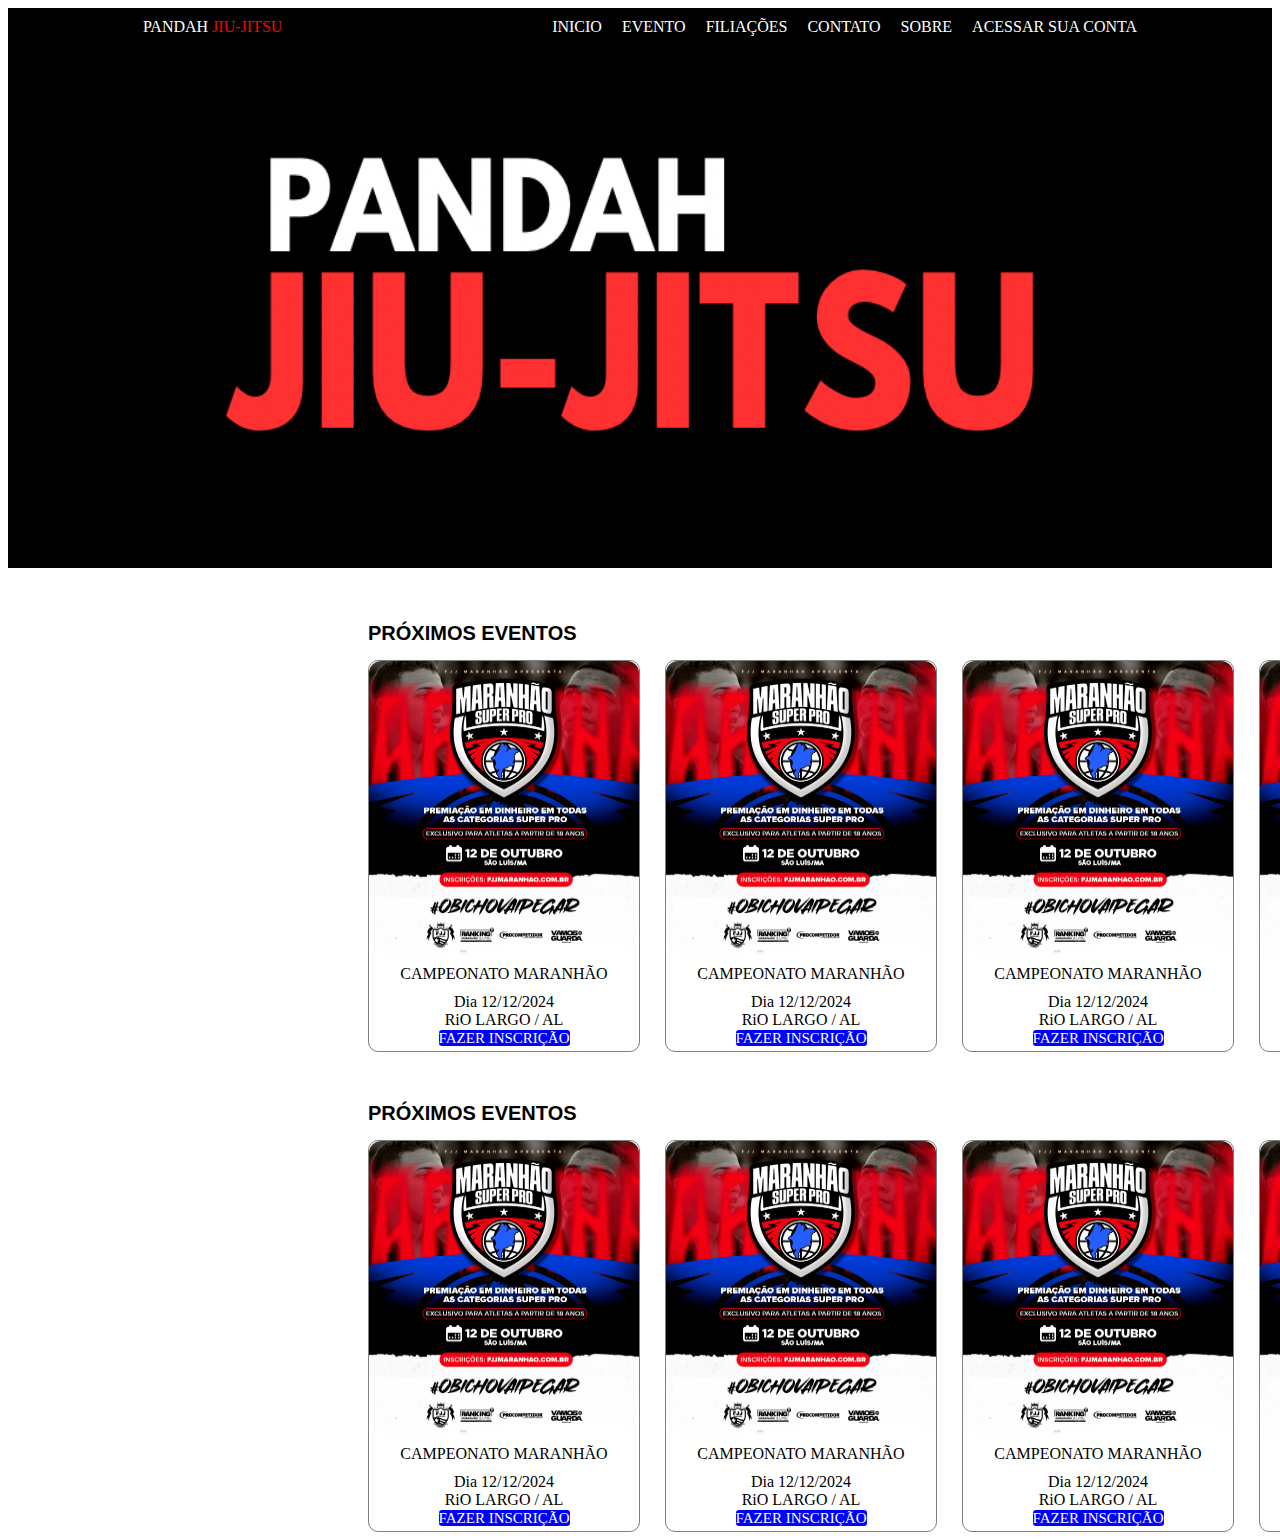
<file: Eduardo pasta/index.html>
<!DOCTYPE html>
<html lang="en">

<head>
    <meta charset="UTF-8">
    <meta http-equiv="X-UA-Compatible" content="IE=edge">
    <meta name="viewport" content="width=device-width, initial-scale=1.0">
    <link rel="stylesheet" href="estilos.css">
    <title>Document</title>
</head>

<body>
    <div class="container1">
        <div class="CONT">
        <span class="NOME10">PANDAH</span>
       <span class="NOME20">JIU-JITSU</span>
    </div>
        <div class="filho">
            <span>INICIO</span>
            <span>EVENTO</span>
            <span>FILIAÇÕES</span>
            <span>CONTATO</span>
            <span>SOBRE</span>
            <span>ACESSAR SUA CONTA</span>
        </div>
    </div>
    <div>
        <img src="img/PANDAH.png" id="banner">
    </div>

    <div class="container2">
        <span class="titulo">PRÓXIMOS EVENTOS</span>

        <div class="paiC2">
            <div class="card">
                <img class="iconeM" src="img/maranhaão">

                <div class="conteudo">
                    <span class="cont1">CAMPEONATO MARANHÃO<span>
                    <span class="cont1">Dia 12/12/2024</span>
                    <span class="cont1">RiO LARGO / AL</span>
                    <a class="cont2" href="index2.html">FAZER INSCRIÇÃO</a>
                </div>
            </div>
            <div class="card">
                <img class="iconeM" src="img/maranhaão">

                <div class="conteudo">
                    <span class="cont1">CAMPEONATO MARANHÃO<span>
                    <span class="cont1">Dia 12/12/2024</span>
                    <span class="cont1">RiO LARGO / AL</span>
                    <a class="cont2" href="index2.html">FAZER INSCRIÇÃO</a>
                </div>
            </div>
            <div class="card">
                <img class="iconeM" src="img/maranhaão">

                <div class="conteudo">
                    <span class="cont1">CAMPEONATO MARANHÃO<span>
                    <span class="cont1">Dia 12/12/2024</span>
                    <span class="cont1">RiO LARGO / AL</span>
                    <a class="cont2" href="index2.html">FAZER INSCRIÇÃO</a>
                </div>
            </div>
            <div class="card">
                <img class="iconeM" src="img/maranhaão">

                <div class="conteudo">
                    <span class="cont1">CAMPEONATO MARANHÃO<span>
                    <span class="cont1">Dia 12/12/2024</span>
                    <span class="cont1">RiO LARGO / AL</span>
                    <a class="cont2" href="index2.html">FAZER INSCRIÇÃO</a>
                </div>
            </div>
        </div>    
    </div>



    
    <div class="container3">
        <span class="titulo">PRÓXIMOS EVENTOS</span>

        <div class="paiC3">
            <div class="card2">
                <img class="iconeM" src="img/maranhaão">

                <div class="conteudo">
                    <span class="cont1">CAMPEONATO MARANHÃO<span>
                    <span class="cont1">Dia 12/12/2024</span>
                    <span class="cont1">RiO LARGO / AL</span>
                    <a class="cont2" href="index2.html">FAZER INSCRIÇÃO</a>
                </div>
            </div>
            <div class="paiC3">
                <div class="card2">
                    <img class="iconeM" src="img/maranhaão">
    
                    <div class="conteudo">
                        <span class="cont1">CAMPEONATO MARANHÃO<span>
                        <span class="cont1">Dia 12/12/2024</span>
                        <span class="cont1">RiO LARGO / AL</span>
                        <a class="cont2" href="index2.html">FAZER INSCRIÇÃO</a>
                    </div>
                </div>
                <div class="paiC3">
                    <div class="card2">
                        <img class="iconeM" src="img/maranhaão">
        
                        <div class="conteudo">
                            <span class="cont1">CAMPEONATO MARANHÃO<span>
                            <span class="cont1">Dia 12/12/2024</span>
                            <span class="cont1">RiO LARGO / AL</span>
                            <a class="cont2" href="index2.html">FAZER INSCRIÇÃO</a>
                        </div>
                        
                    </div>
                    <div class="paiC3">
                        <div class="card2">
                            <img class="iconeM" src="img/maranhaão">
            
                            <div class="conteudo">
                                <span class="cont1">CAMPEONATO MARANHÃO<span>
                                <span class="cont1">Dia 12/12/2024</span>
                                <span class="cont1">RiO LARGO / AL</span>
                                <a class="cont2" href="index2.html">FAZER INSCRIÇÃO</a>
                            </div>
</body>
<a href=""></a>
</html>
</file>
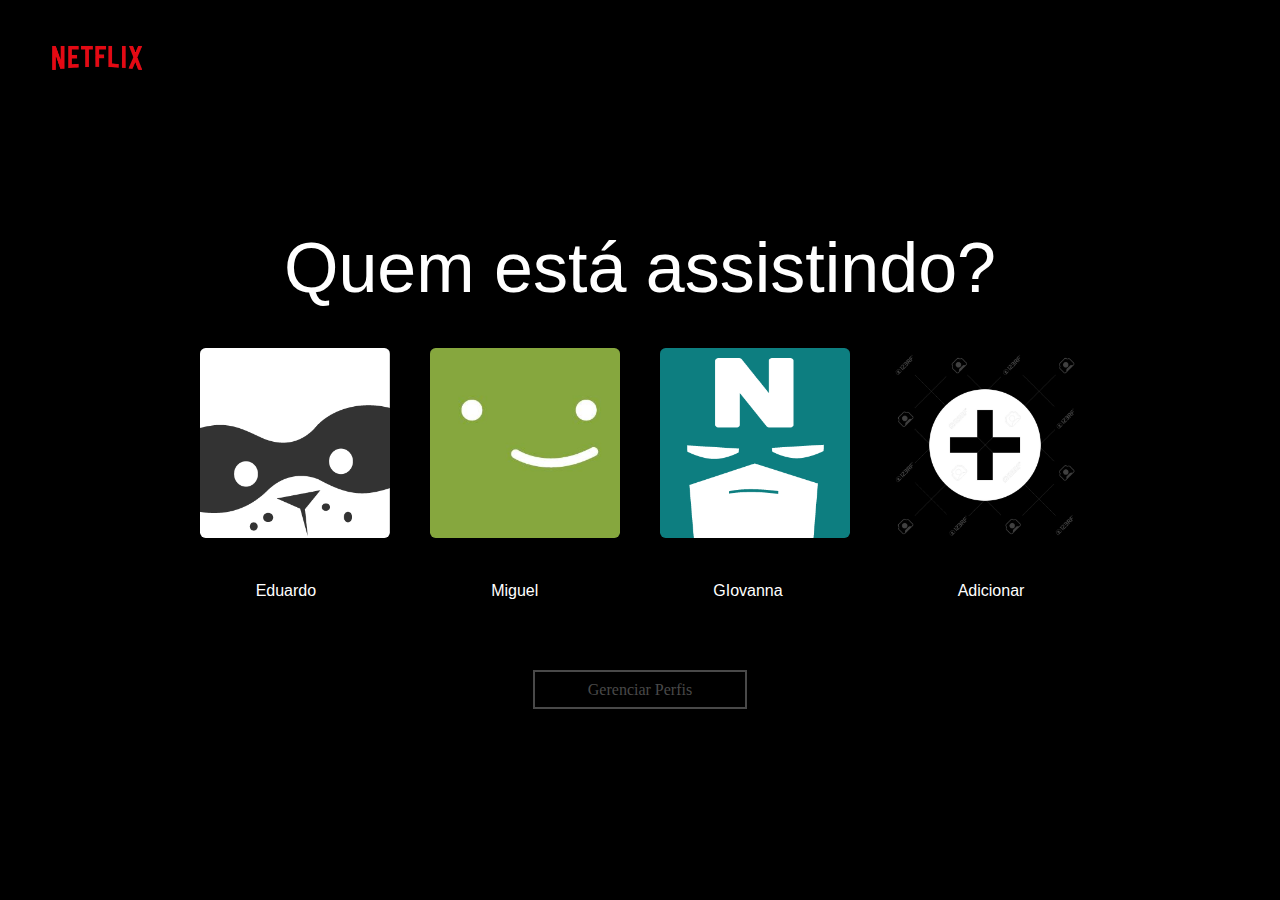
<file: CODIGOS-DO-EDUARDO/NETFLIX/index.html>
<!DOCTYPE html>
<html lang="en">
<head>
    <meta charset="UTF-8">
    <meta http-equiv="X-UA-Compatible" content="IE=edge">
    <meta name="viewport" content="width=device-width, initial-scale=1.0">
    <link rel="stylesheet" href="estilos.css">
    <title>Document</title>
</head>
<body>
    <div class="container">
        <img src="img/netflix-logo-da-empresa-removebg-preview.png">
    </div>
    <div class="meio">
        <span class="nome">Quem está assistindo?</span>
    </div>
    <div class="card">
            <a href="../LOGINS/indexLOGIN1.html"><img class="FOTO45" src="img/avatar1.png"></a>
        
            <a href="../LOGINS/indexLOGIN2.html"> <img class="FOTO45" src="img/avatar2.jpg"></a>
        
            <a href="../LOGINS/indexLOGIN3.html"><img class="FOTO45" src="img/avatar3.png"></a>
            
        <img class="FOTO45" src="img/+.jpg">
    </div>
        <div class="logar">
            <span >Eduardo</span>
            <span >Miguel</span>
            <span >GIovanna</span>
            <span >Adicionar</span>
        </div>

    <div class="final">
        <span class="nome2" >Gerenciar Perfis</span>
    </div>
</body>
</html>
</file>
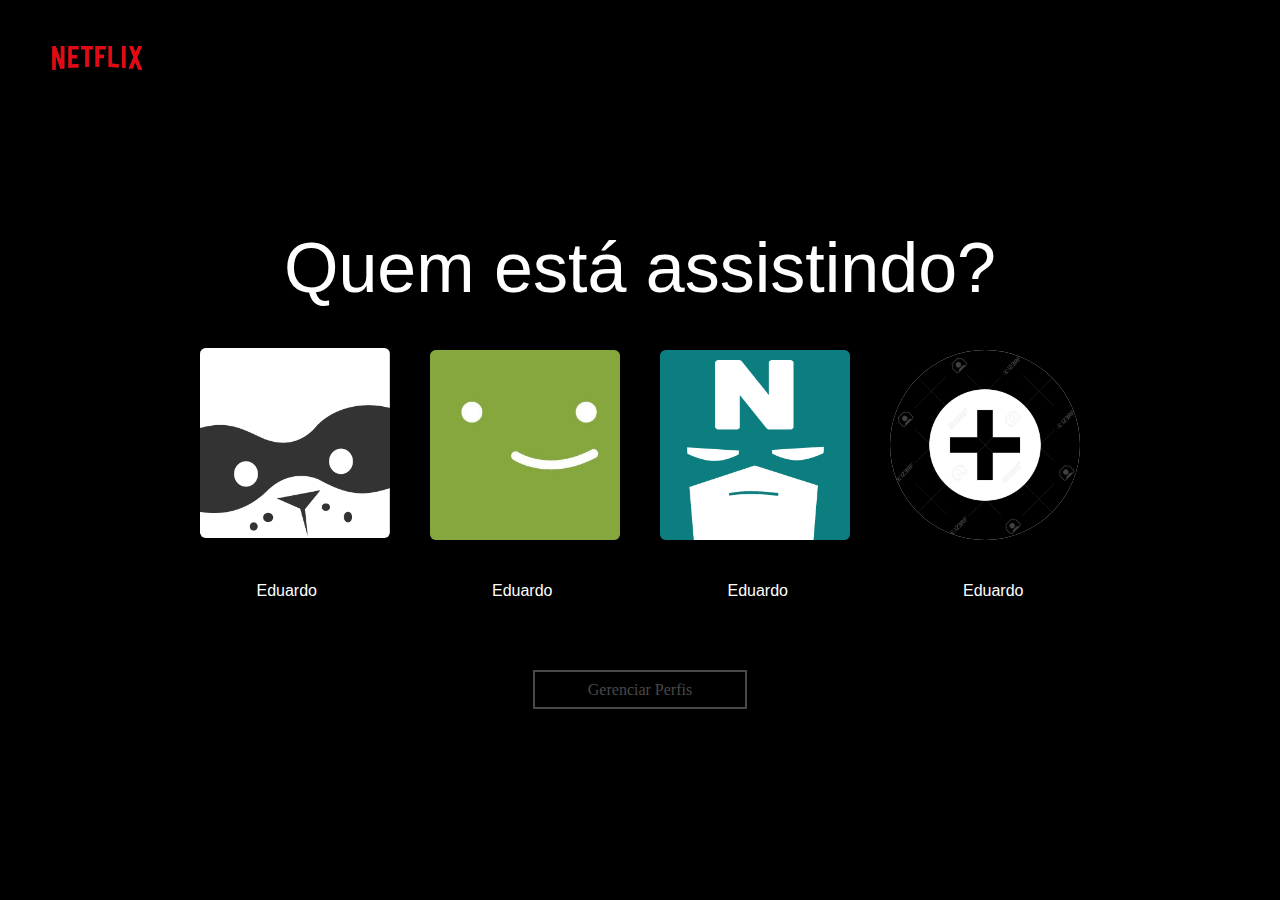
<file: Eduardo pasta/NETFLIX/index.html>
<!DOCTYPE html>
<html lang="en">
<head>
    <meta charset="UTF-8">
    <meta http-equiv="X-UA-Compatible" content="IE=edge">
    <meta name="viewport" content="width=device-width, initial-scale=1.0">
    <link rel="stylesheet" href="estilos.css">
    <title>Document</title>
</head>
<body>
    <div class="container">
        <img src="img/netflix-logo-da-empresa-removebg-preview.png">
    </div>
    <div class="meio">
        <span class="nome">Quem está assistindo?</span>
    </div>
    <div class="card">
        <a href="index2.html"><img class="FOTO45" src="img/avatar1.png"></a>
      
      
        <img class="FOTO" src="img/avatar2.jpg">
    
        <img class="FOTO" src="img/avatar3.png">
        
        <img class="FOTO1" src="img/+.jpg">
    </div>
        <div class="logar">
            <span >Eduardo</span>
            <span >Eduardo</span>
            <span >Eduardo</span>
            <span >Eduardo</span>
        </div>

    <div class="final">
        <span class="nome2" >Gerenciar Perfis</span>
    </div>
</body>
</html>
</file>
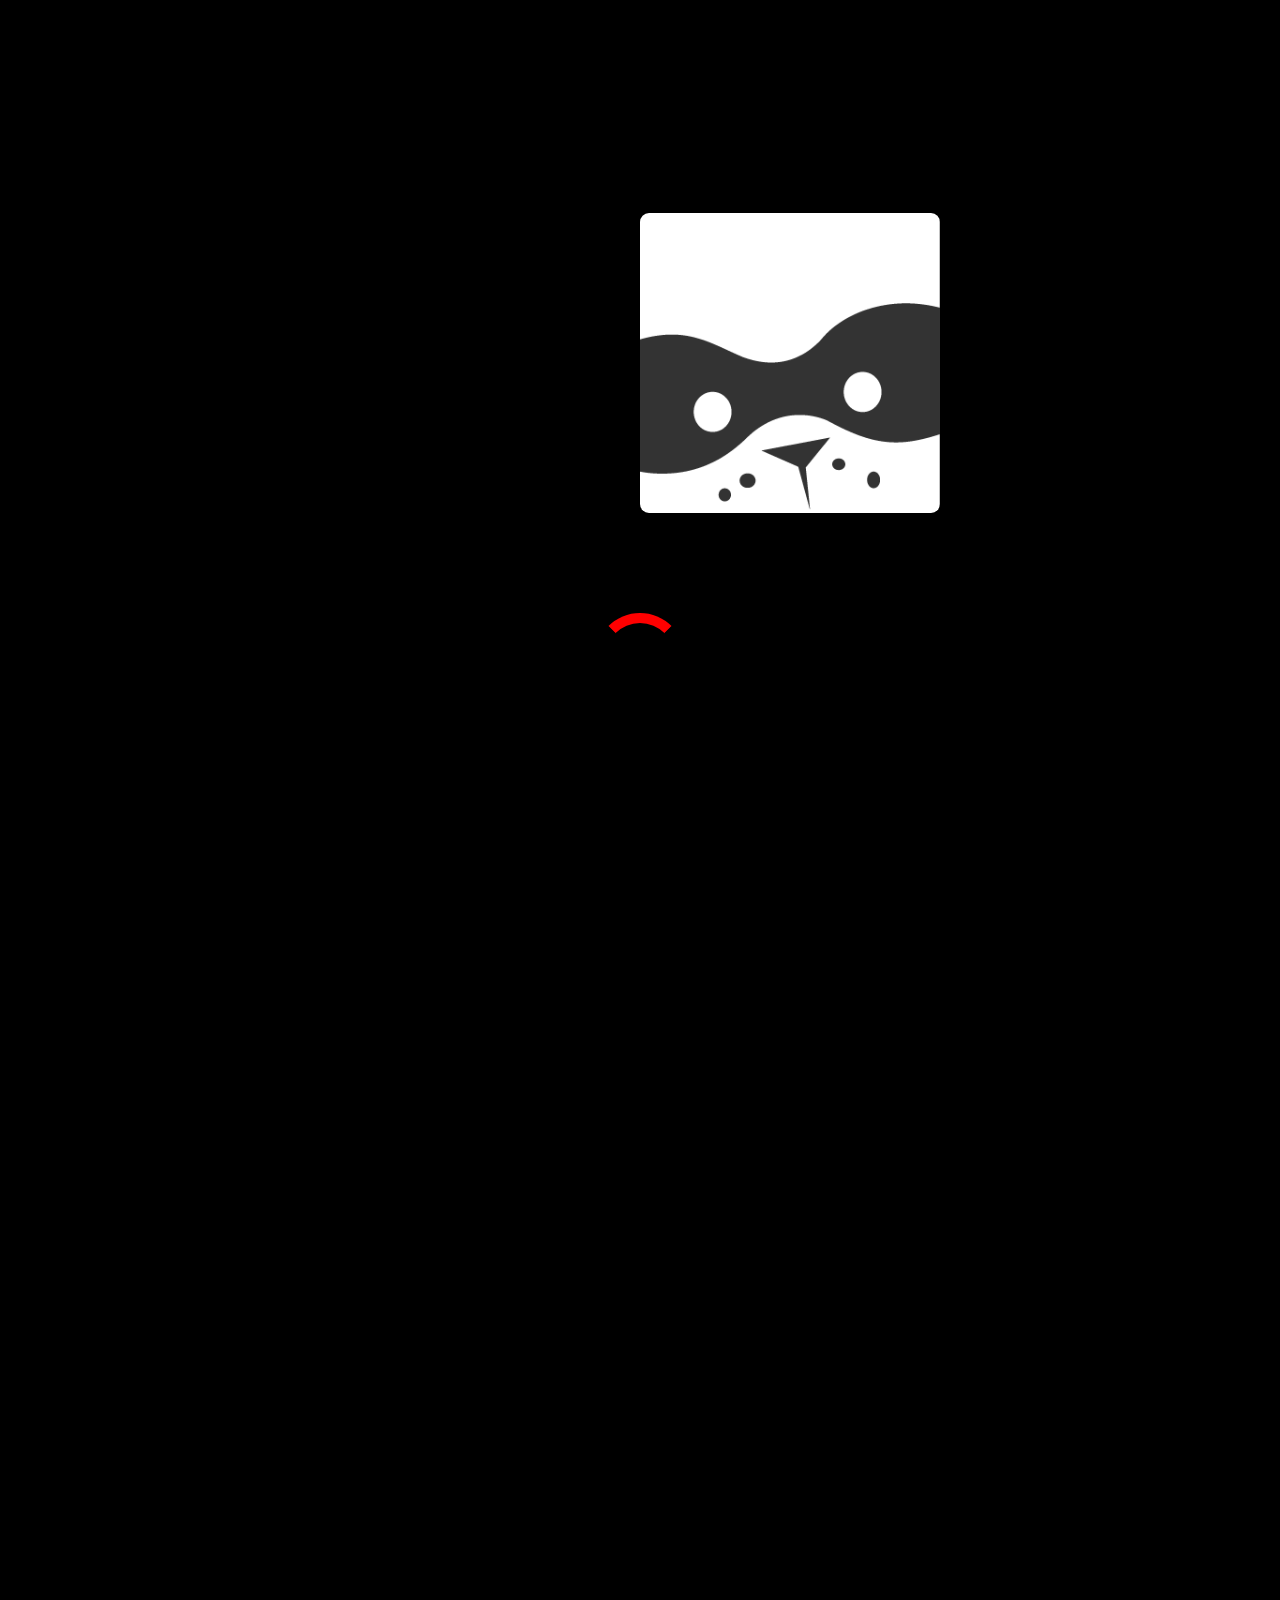
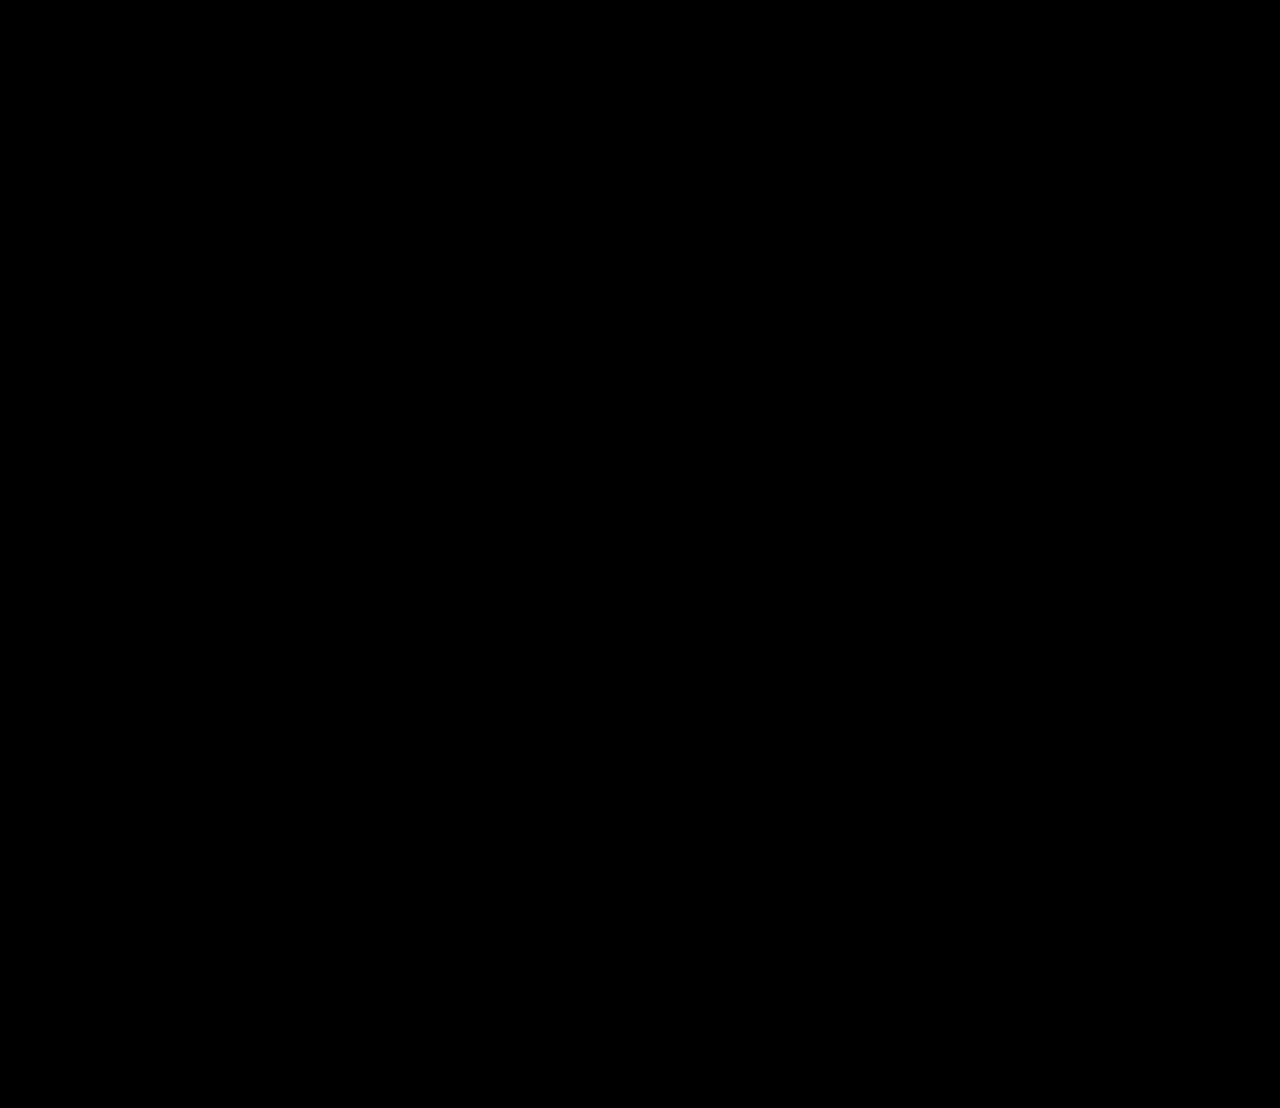
<file: CODIGOS-DO-EDUARDO/LOGINS/indexLOGIN1.html>
<!DOCTYPE html>
<html lang="en">
<head>
    <meta charset="UTF-8">
    <meta http-equiv="X-UA-Compatible" content="IE=edge">
    <meta name="viewport" content="width=device-width, initial-scale=1.0">
   <link rel="stylesheet" href="estilosLOGIN1.css">
    <title>Document</title>
</head>
<body>
    <div class="pai">
    <div class="card">
        <img class="FOTO" src="img/avatar1.png">
    </div>
    <div class="c-loader">
    </div>
</div>
</body>
</html>
</file>
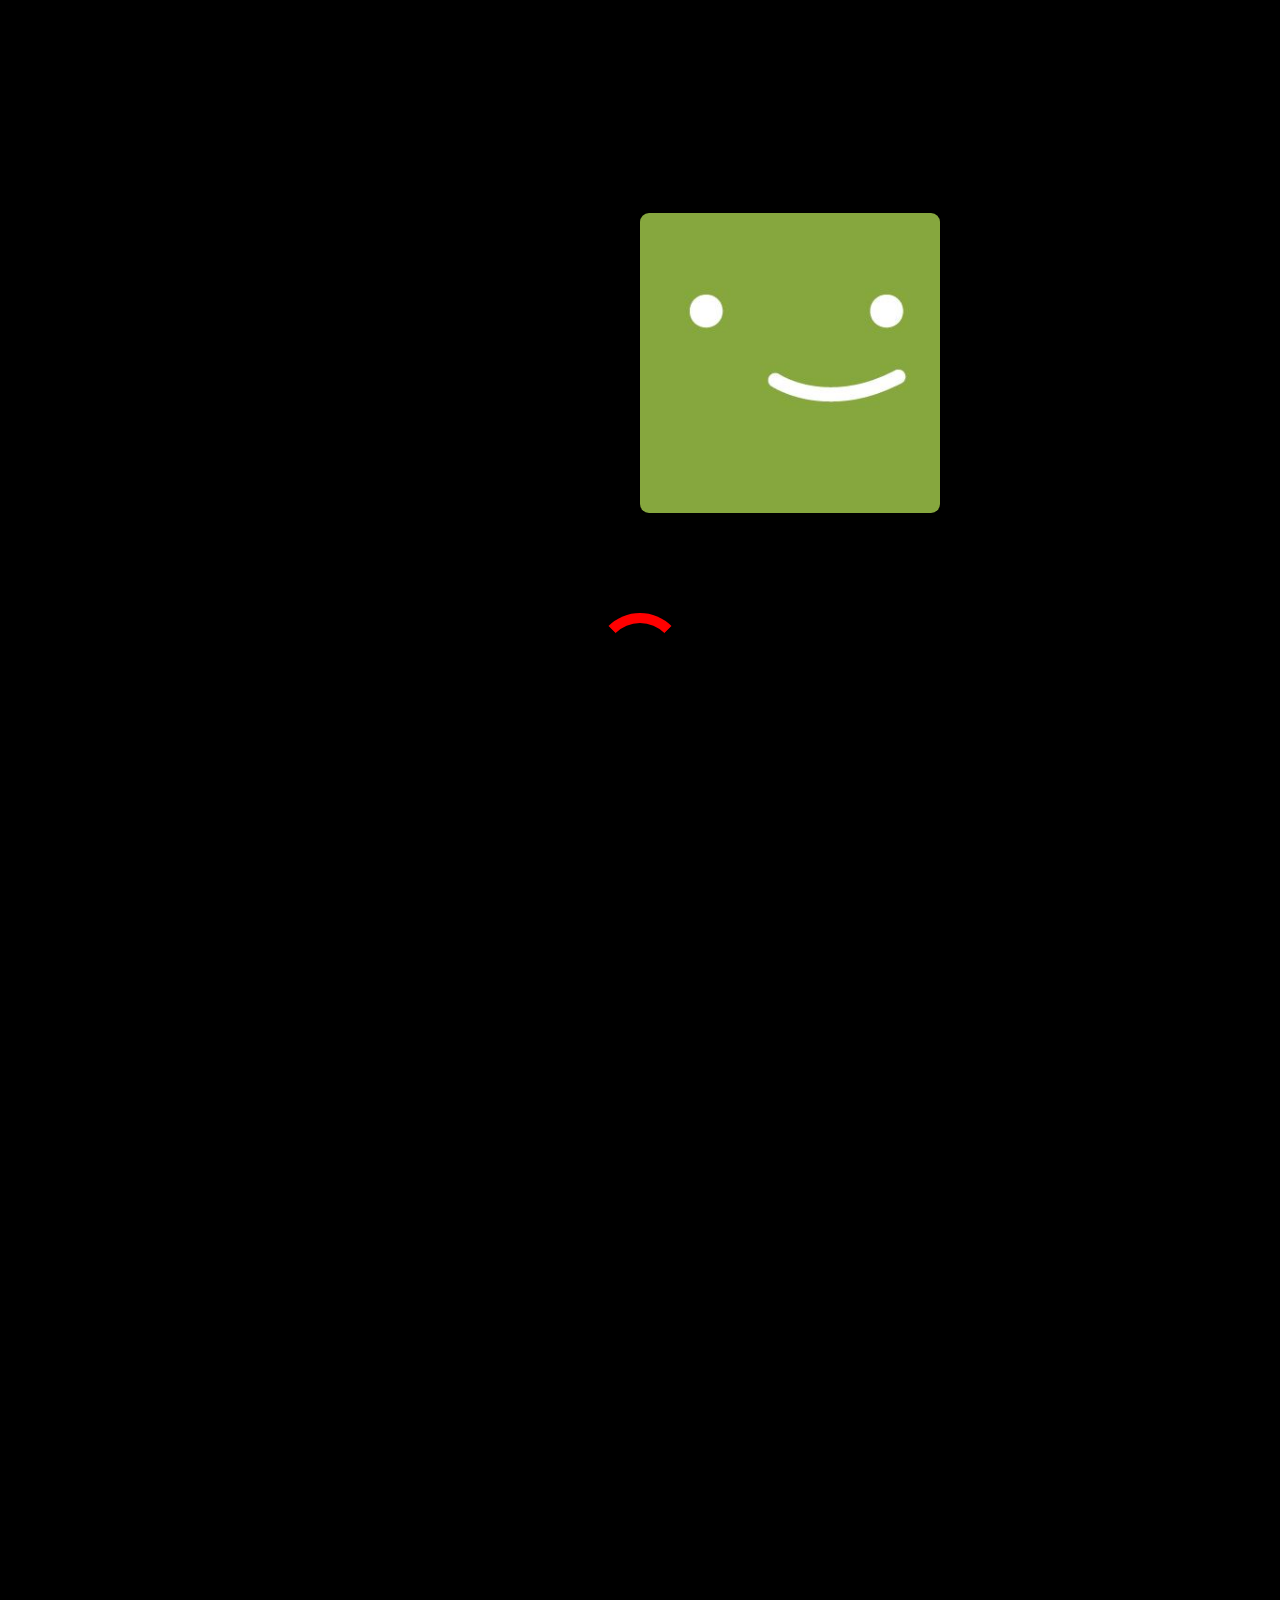
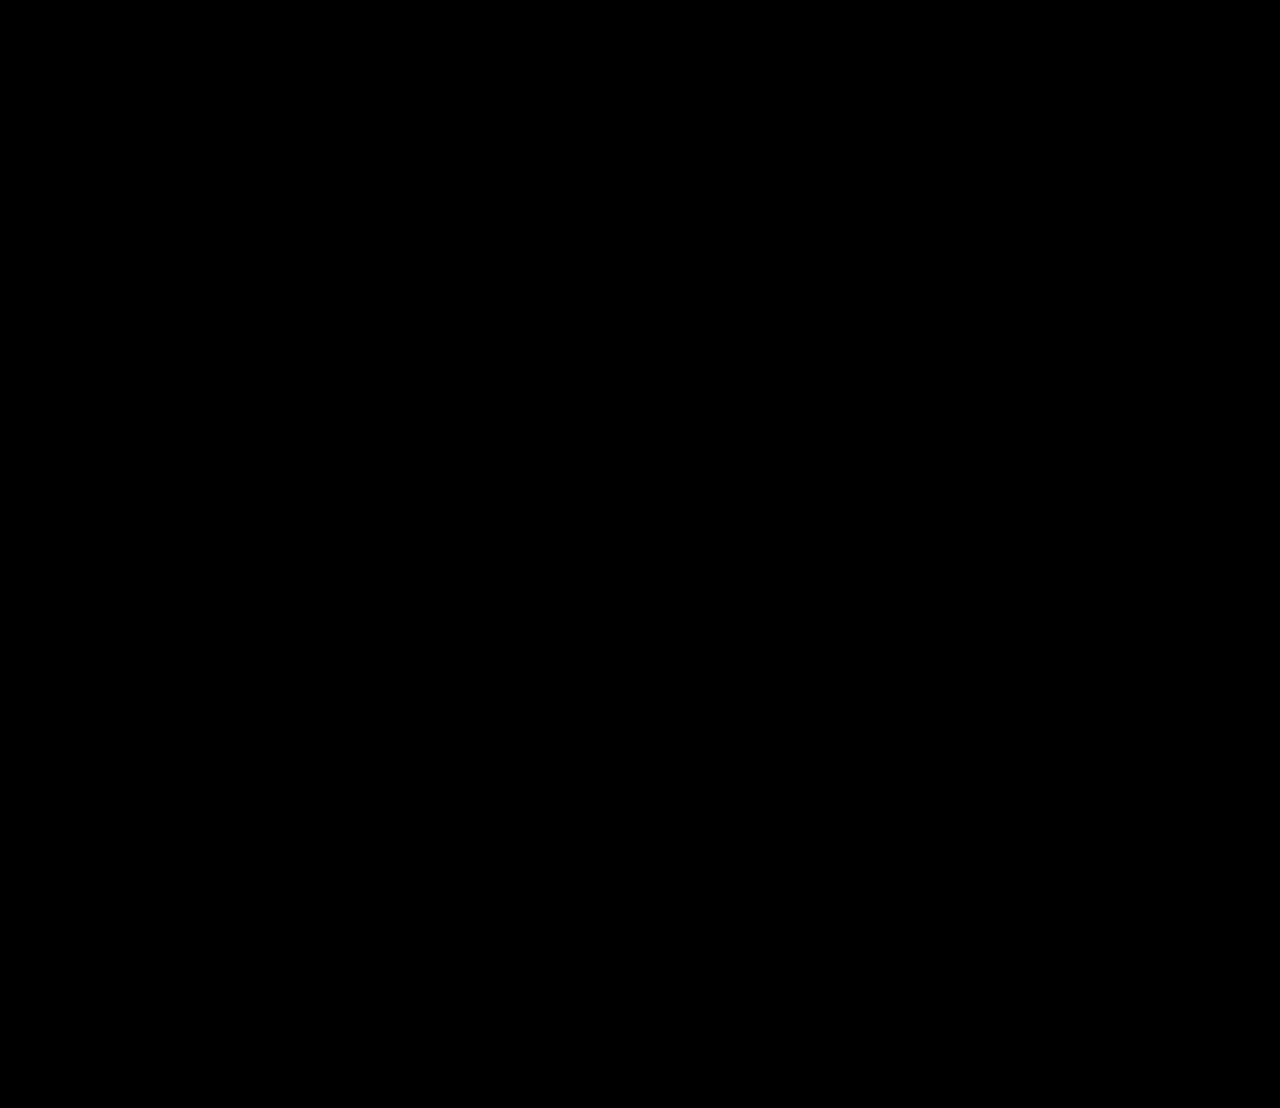
<file: CODIGOS-DO-EDUARDO/LOGINS/indexLOGIN2.html>
<!DOCTYPE html>
<html lang="en">
<head>
    <meta charset="UTF-8">
    <meta http-equiv="X-UA-Compatible" content="IE=edge">
    <meta name="viewport" content="width=device-width, initial-scale=1.0">
   <link rel="stylesheet" href="estilosLOGIN2.css">
    <title>Document</title>
</head>
<body>
    <div class="pai">
    <div class="card">
        <img class="FOTO" src="img/avatar2.jpg">
    </div>
    <div class="c-loader">
    </div>
</div>
</body>
</html>
</file>
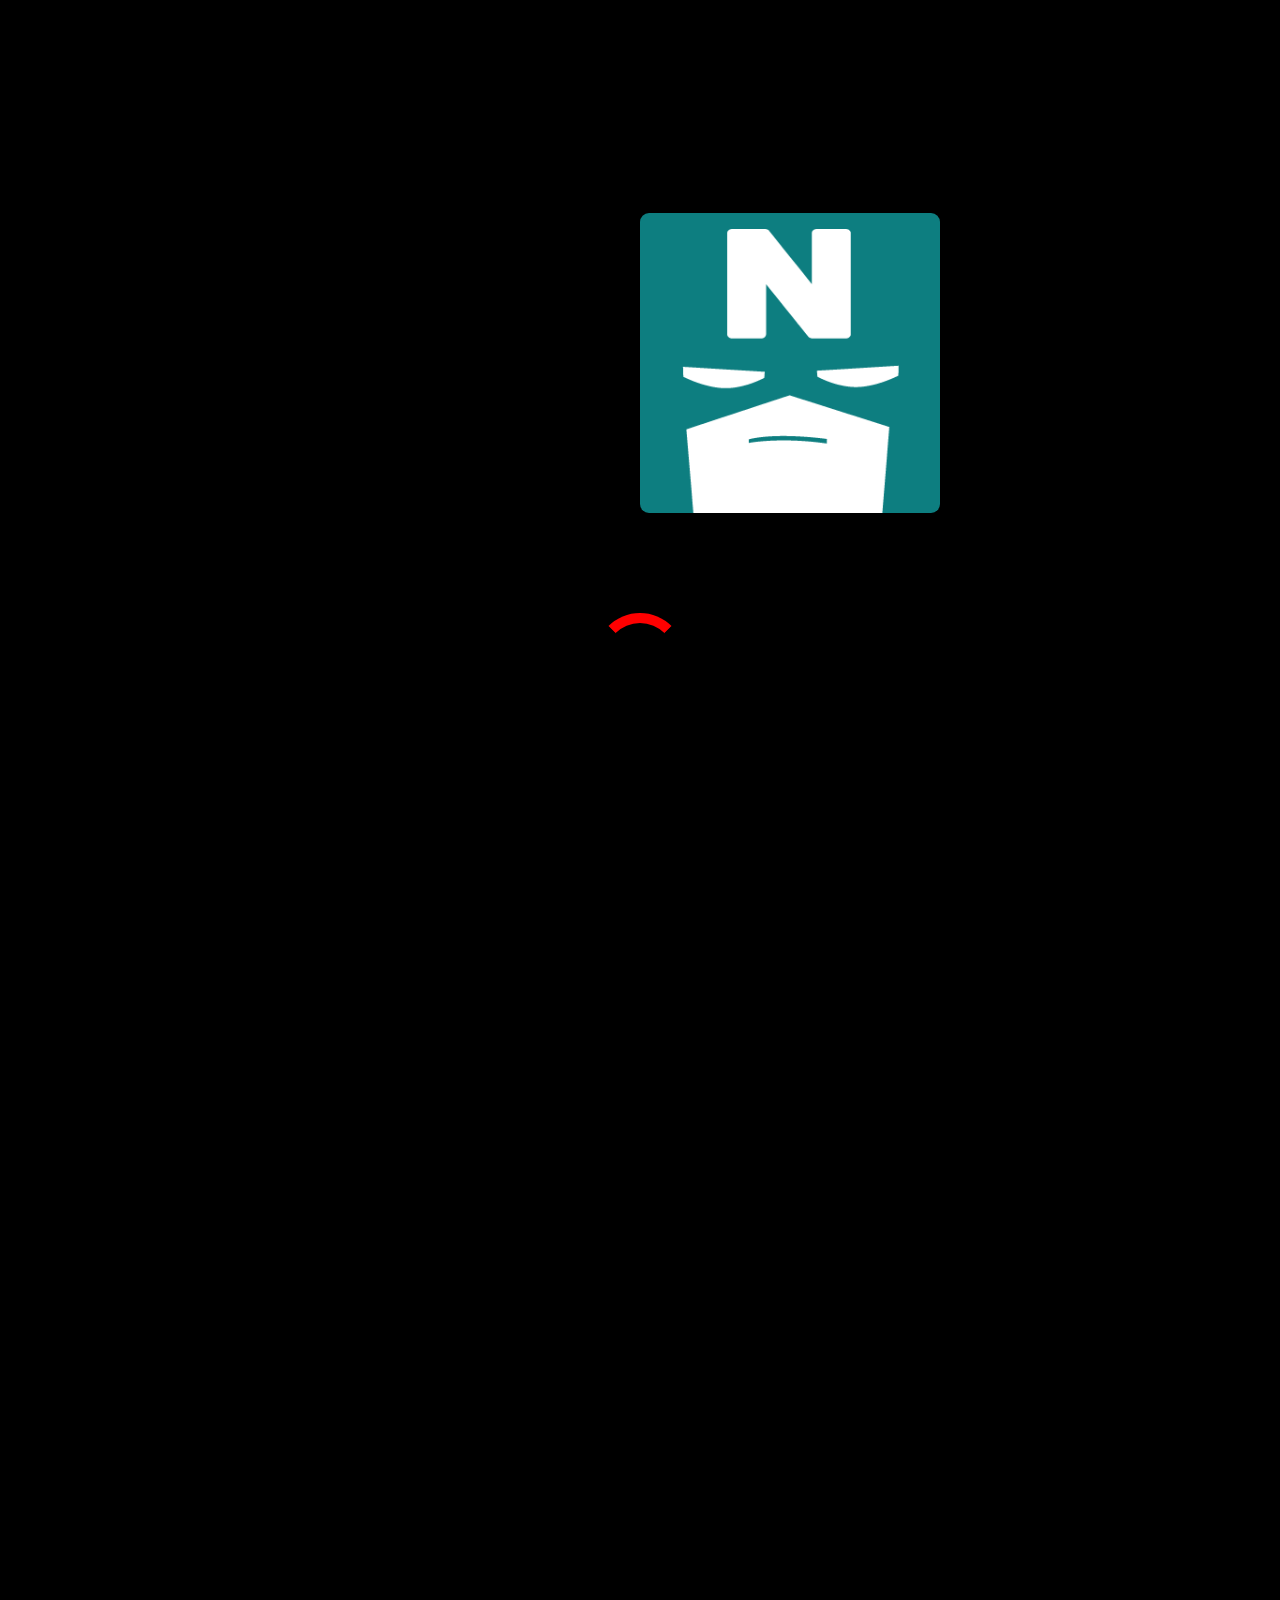
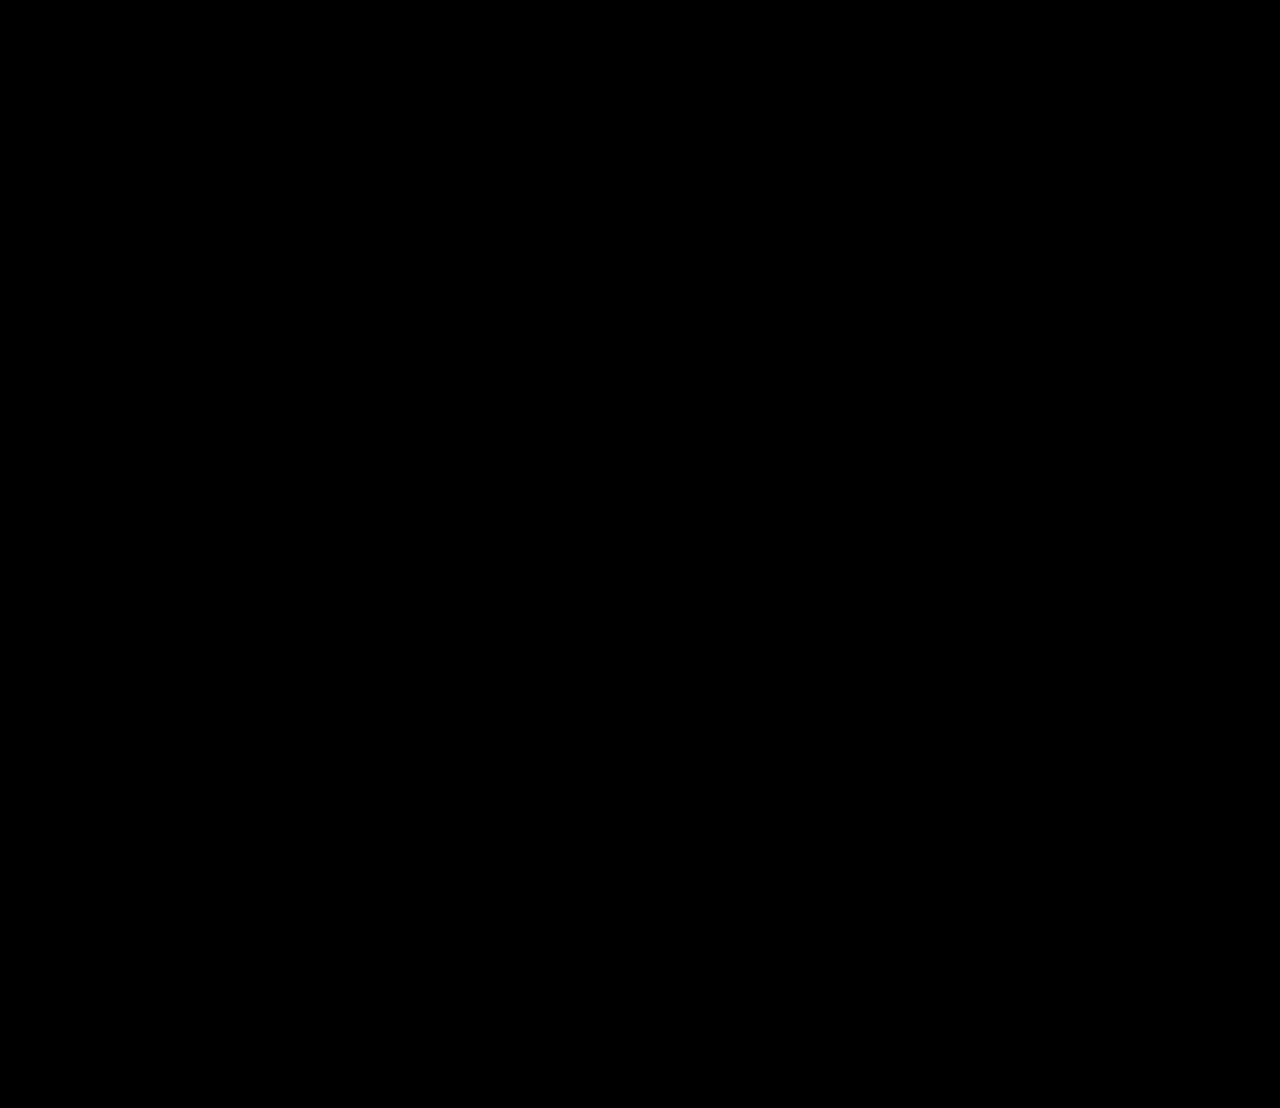
<file: CODIGOS-DO-EDUARDO/LOGINS/indexLOGIN3.html>
<!DOCTYPE html>
<html lang="en">
<head>
    <meta charset="UTF-8">
    <meta http-equiv="X-UA-Compatible" content="IE=edge">
    <meta name="viewport" content="width=device-width, initial-scale=1.0">
   <link rel="stylesheet" href="estilosLOGIN3.css">
    <title>Document</title>
</head>
<body>
    <div class="pai">
    <div class="card">
        <img class="FOTO" src="img/avatar3.png">
    </div>
    <div class="c-loader">
    </div>
</div>
</body>
</html>
</file>
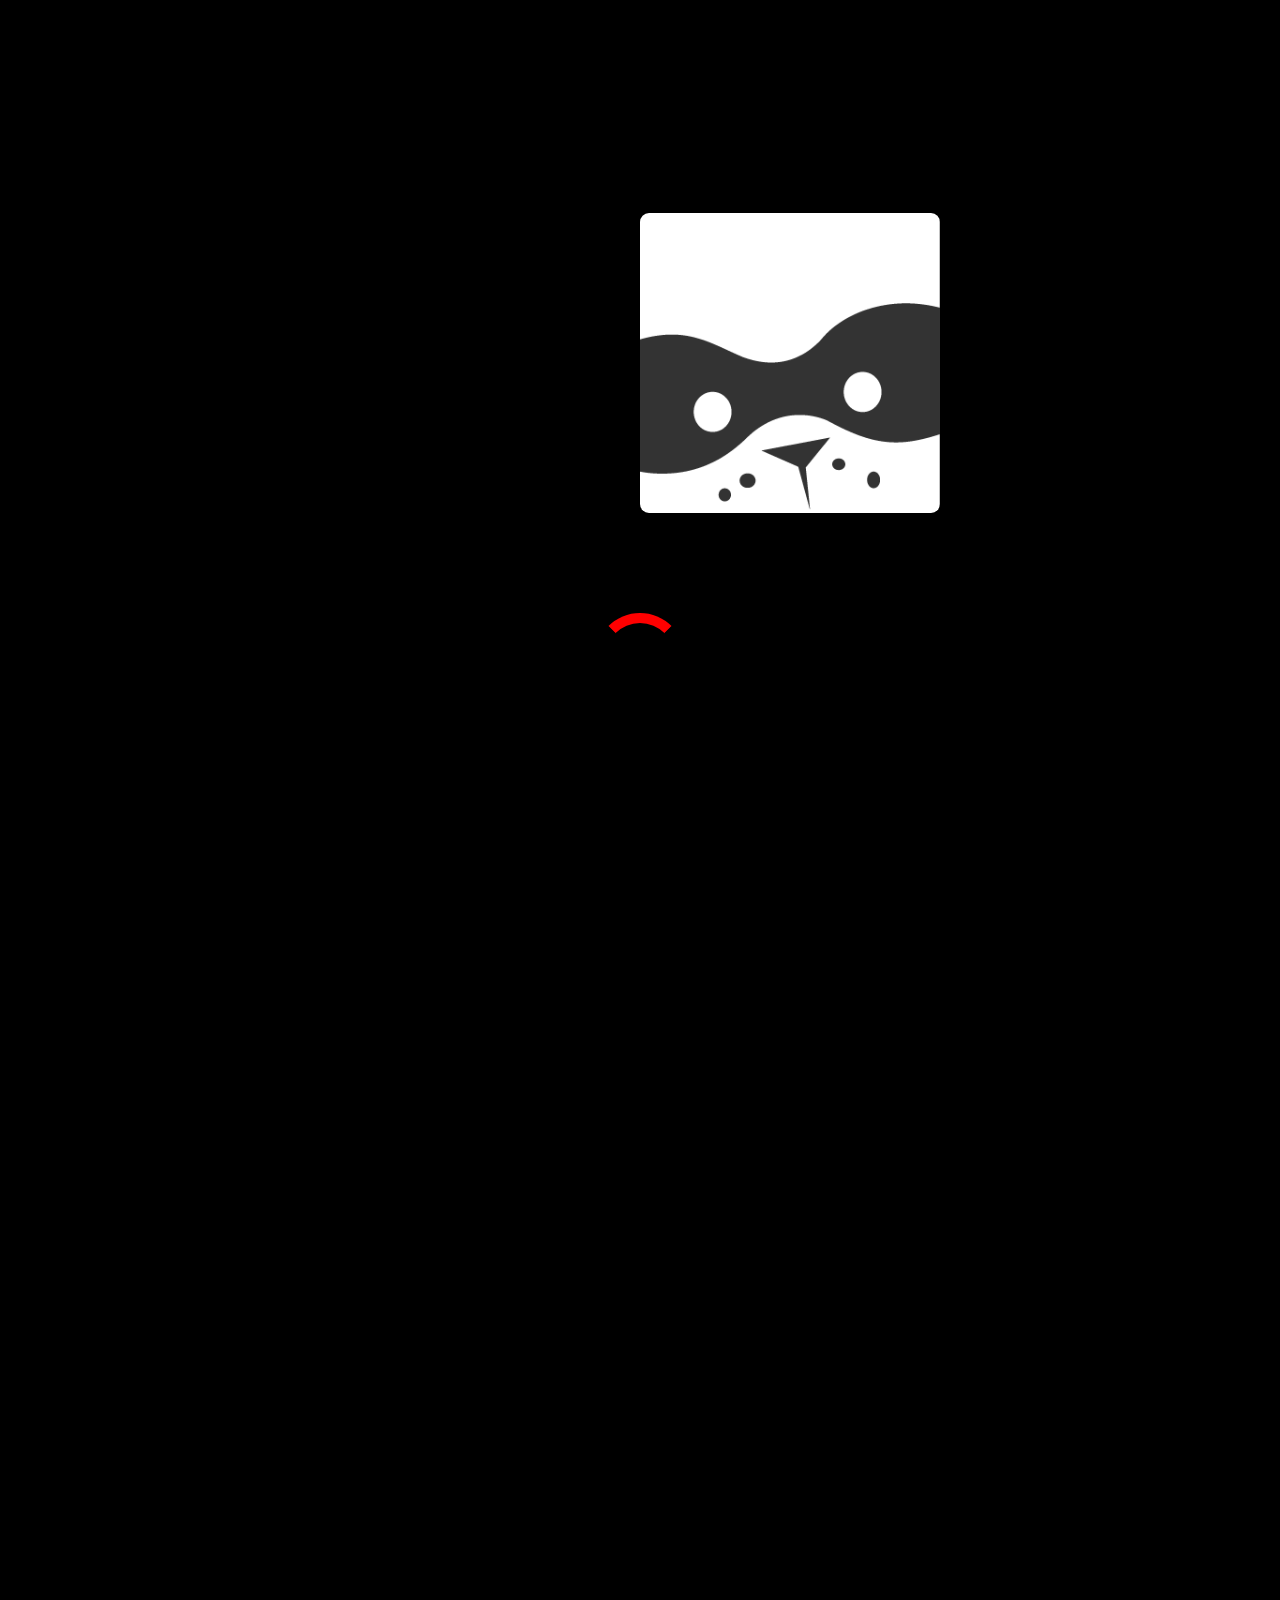
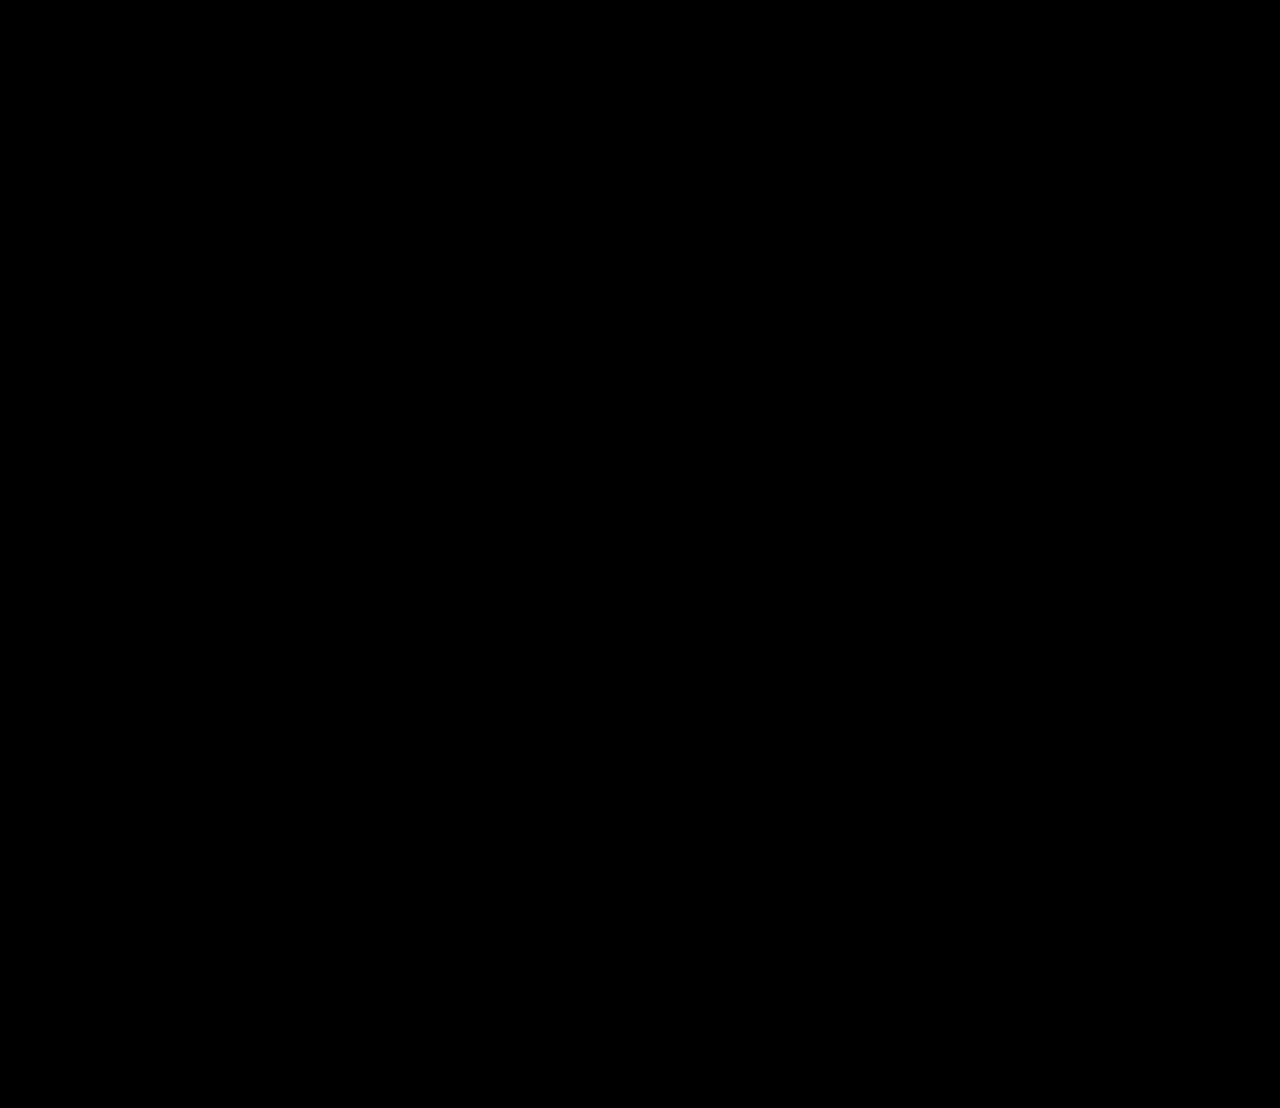
<file: Eduardo pasta/NETFLIX/index2.html>
<!DOCTYPE html>
<html lang="en">
<head>
    <meta charset="UTF-8">
    <meta http-equiv="X-UA-Compatible" content="IE=edge">
    <meta name="viewport" content="width=device-width, initial-scale=1.0">
    <link rel="stylesheet" href="estilos2.css">
    <title>Document</title>
</head>
<body>
    <div class="pai">
    <div class="card">
        <img class="FOTO" src="img/avatar1.png">
    </div>
    <div class="c-loader">
    </div>
</div>
</body>
</html>
</file>
<file: Eduardo pasta/estilos.css>
body {
    background-color: white;

}

#proCompetidor {
    height: 65px;
    width: 300px;
}

.container1 {
    display: flex;
    flex-direction: row;
    justify-content: space-around;
    padding-top: 10px;
    padding-bottom: 10px;
    background-color: black;
    color: white;

}
.CONT1{
    font-weight: 1000;
    font-size: 50px;
}
.NOME10{
    color: white;
    
}
.NOME20{
   color: red;
}

.filho {
    display: flex;
    align-items: center;
    gap: 20px;
    color: white;
}

#banner {
    width: 100%;
    height: 58vh;
}

.container2 {
    display: flex;
    flex-direction: column;
    padding-top: 50px;
    padding-left: 360px;
    gap: 15px;
    
}

.titulo {
    display: flex;
    font-weight: 600;
    font-size: 20px;
    font-family: Arial, Helvetica, sans-serif;
}

.paiC2 {
    display: flex;
    flex-direction: row;
    gap: 25px;

}

.iconeM {
    height: 300px;
    width: 270px;
    border-radius: 12px;

}

.card{
    width: 270px;
    height: 390px;
    border: solid 1px gray;
    border-radius: 10px;
}
.cont1{
    display: flex;
    align-items: center;
    justify-content: center;
    flex-direction: column;
    gap: 9px;
   
}


















.container3{
    display: flex;
    flex-direction: column;
    padding-top: 50px;
    padding-left: 360px;
    gap: 15px;
    
}
.paiC3{
    display: flex;
    flex-direction: row;
    gap: 25px;

}
.iconeM {
    height: 300px;
    width: 270px;
    border-radius: 12px;

}
.cont1{
    display: flex;
    align-items: center;
    justify-content: center;
    flex-direction: column;
    gap: 10px;
    text-decoration: none;
   
}
.card2{
    width: 270px;
    height: 390px;
    border: solid 1px gray;
    border-radius: 10px;
}
.cont2{
    text-decoration: none;
    background-color: blue;
    border-radius: 3px;
    color: white;
    font-size: 15px;
}
</file>
<file: CODIGOS-DO-EDUARDO/NETFLIX/estilos.css>
body{
    background-color: black;
}
.container{
    display: flex;
    padding-left: 100px;
    width: 100px;
    height: 100px;
    padding-left:  -0px;

}
.meio{
    display: flex;
    justify-content: center;
    align-items: center;
    margin-top: 120px;
}
.nome{
    font-family: sans-serif;
    font-size:70px;
    color: white;
}
.card{
    display: flex;
    justify-content: center;
    align-items: center;
    gap: 40px;
    padding: 40px;
}
.FOTO45{
    width: 190px;
    height: 190px;
    border-radius: 3%;
    transition: all 0.2s ease-in-out 0s;
}
.FOTO45:hover{
    transform: scale(1.3);
}
.FOTO{
    width: 190px;
    height: 190px;
    border-radius: 3%;
}
.FOTO1{
    background-color: white;
    width: 190px;
    height: 190px;
    border-radius: 50%;
}
.final{
    padding: 70px;
    color: rgb(73, 73, 73);
    display: flex;
    justify-content: center;
    align-items: center;


}
.nome2{
    display: flex;
    align-items: center;
    justify-content: center;
    background-color: transparent;
    border: solid 2px rgb(73, 73, 73);
    width:210px;
    height: 35px;


}
.logar{
    display: flex;
    flex-direction: row;
    justify-content: center;
    align-self: center;
    gap: 175px;
    color: white;
    font-family: sans-serif;
}
</file>
<file: Eduardo pasta/NETFLIX/estilos.css>
body{
    background-color: black;
}
.container{
    display: flex;
    padding-left: 100px;
    width: 100px;
    height: 100px;
    padding-left:  -0px;

}
.meio{
    display: flex;
    justify-content: center;
    align-items: center;
    margin-top: 120px;
}
.nome{
    font-family: sans-serif;
    font-size:70px;
    color: white;
}
.card{
    display: flex;
    justify-content: center;
    align-items: center;
    gap: 40px;
    padding: 40px;
}
.FOTO45{
    width: 190px;
    height: 190px;
    border-radius: 3%;
    transition: all 0.2s ease-in-out 0s;
}
.FOTO45:hover{
    transform: scale(1.3);
}
.FOTO{
    width: 190px;
    height: 190px;
    border-radius: 3%;
}
.FOTO1{
    background-color: white;
    width: 190px;
    height: 190px;
    border-radius: 50%;
}
.final{
    padding: 70px;
    color: rgb(73, 73, 73);
    display: flex;
    justify-content: center;
    align-items: center;


}
.nome2{
    display: flex;
    align-items: center;
    justify-content: center;
    background-color: transparent;
    border: solid 2px rgb(73, 73, 73);
    width:210px;
    height: 35px;


}
.logar{
    display: flex;
    flex-direction: row;
    justify-content: center;
    align-self: center;
    gap: 175px;
    color: white;
    font-family: sans-serif;
}
</file>
<file: CODIGOS-DO-EDUARDO/LOGINS/estilosLOGIN1.css>
body{
    display: flex;
    align-items: center;
    justify-content: center;
    min-height: 100vh; 
    transform: scale(5);
    background-color: black;
}
.pai{
    display: flex;
    flex-direction: column;
    justify-content: center;
    align-items: center;
}
.c-loader{
    animation: is-rotating 1s infinite ;
    border: solid 2px black;
    border-top-color:red ;
    border-radius: 50%;
    padding: 2px;
    margin-top: 80px;
    width: 10px;
    height: 10px;
}
@keyframes is-rotating {
    to{
        transform: rotate(1turn);
    }
}

.FOTO{
    width: 60px;
    height: 60px;
    border-radius: 3%;
}

.FOTO{
    position: absolute;
    animation: moverParacentro 0.4s linear forwards; 
}

@keyframes moverParacentro {
    from {
        left: 0; /* Início à esquerda */
    }
    to {
        left: 50%; /* Fim à direita */
        transform: translateX(-50%); 
    }
}
</file>
<file: CODIGOS-DO-EDUARDO/LOGINS/estilosLOGIN2.css>
body{
    display: flex;
    align-items: center;
    justify-content: center;
    min-height: 100vh; 
    transform: scale(5);
    background-color: black;
}
.pai{
    display: flex;
    flex-direction: column;
    justify-content: center;
    align-items: center;
}
.c-loader{
    animation: is-rotating 1s infinite ;
    border: solid 2px black;
    border-top-color:red ;
    border-radius: 50%;
    padding: 2px;
    margin-top: 80px;
    width: 10px;
    height: 10px;
}
@keyframes is-rotating {
    to{
        transform: rotate(1turn);
    }
}

.FOTO{
    width: 60px;
    height: 60px;
    border-radius: 3%;
}

.FOTO{
    position: absolute;
    animation: moverParacentro 0.4s linear forwards; 
}

@keyframes moverParacentro {
    from {
        left: 0; /* Início à esquerda */
    }
    to {
        left: 50%; /* Fim à direita */
        transform: translateX(-50%); 
    }
}
</file>
<file: CODIGOS-DO-EDUARDO/LOGINS/estilosLOGIN3.css>
body{
    display: flex;
    align-items: center;
    justify-content: center;
    min-height: 100vh; 
    transform: scale(5);
    background-color: black;
}
.pai{
    display: flex;
    flex-direction: column;
    justify-content: center;
    align-items: center;
}
.c-loader{
    animation: is-rotating 1s infinite ;
    border: solid 2px black;
    border-top-color:red ;
    border-radius: 50%;
    padding: 2px;
    margin-top: 80px;
    width: 10px;
    height: 10px;
}
@keyframes is-rotating {
    to{
        transform: rotate(1turn);
    }
}

.FOTO{
    width: 60px;
    height: 60px;
    border-radius: 3%;
}

.FOTO{
    position: absolute;
    animation: moverParacentro 0.4s linear forwards; 
}

@keyframes moverParacentro {
    from {
        left: 0; /* Início à esquerda */
    }
    to {
        left: 50%; /* Fim à direita */
        transform: translateX(-50%); 
    }
}
</file>
<file: Eduardo pasta/NETFLIX/estilos2.css>
body{
    display: flex;
    align-items: center;
    justify-content: center;
    min-height: 100vh; 
    transform: scale(5);
    background-color: black;
}
.pai{
    display: flex;
    flex-direction: column;
    justify-content: center;
    align-items: center;
}
.c-loader{
    animation: is-rotating 1s infinite ;
    border: solid 2px black;
    border-top-color:red ;
    border-radius: 50%;
    padding: 2px;
    margin-top: 80px;
    width: 10px;
    height: 10px;
}
@keyframes is-rotating {
    to{
        transform: rotate(1turn);
    }
}

.FOTO{
    width: 60px;
    height: 60px;
    border-radius: 3%;
}

.FOTO{
    position: absolute;
    animation: moverParacentro 0.4s linear forwards; 
}

@keyframes moverParacentro {
    from {
        left: 0; /* Início à esquerda */
    }
    to {
        left: 50%; /* Fim à direita */
        transform: translateX(-50%); 
    }
}
</file>
